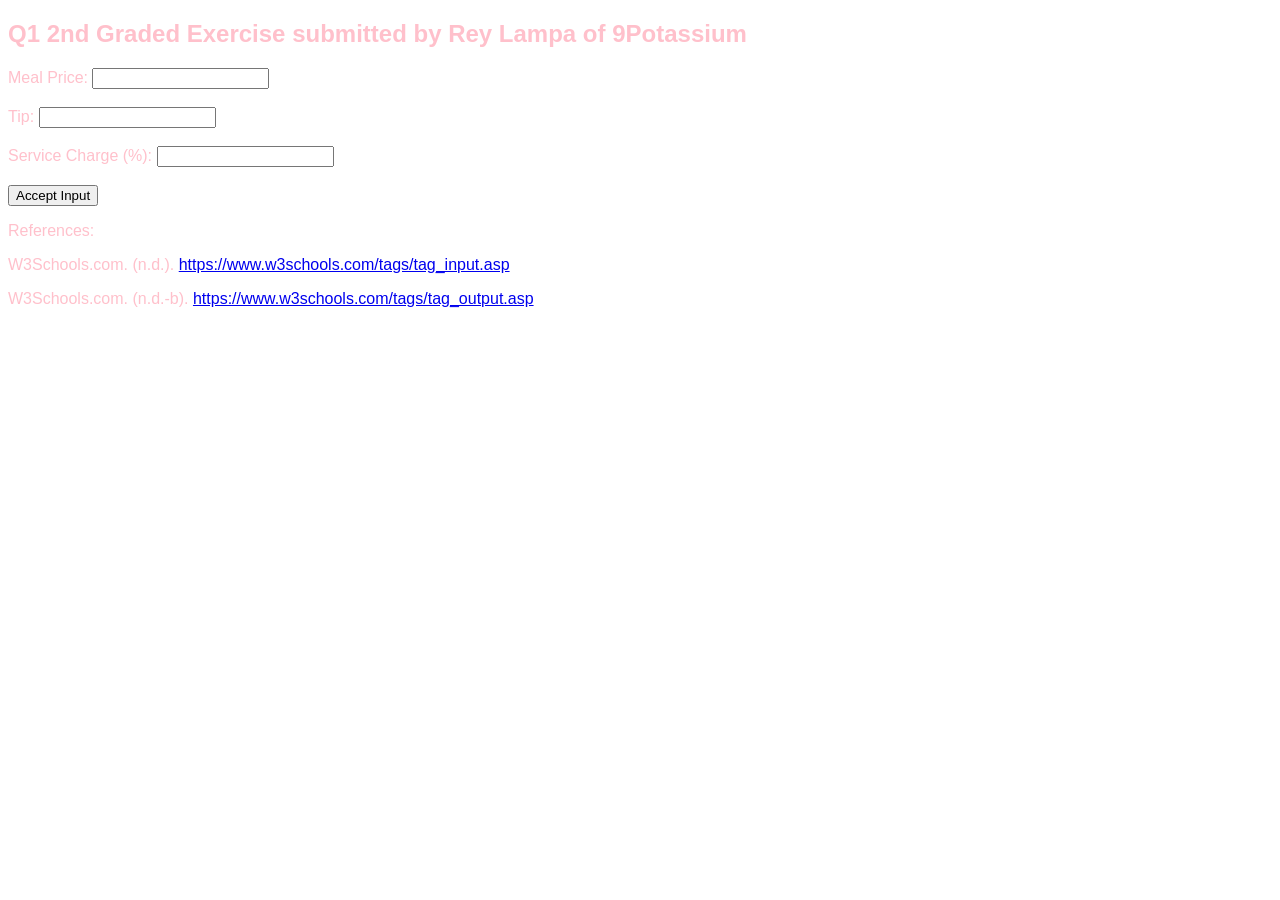
<file: Q12GPotassiumLampa.html>
<!DOCTYPE html>
<html lang="en">
<head>
    <meta charset="UTF-8">
    <title>Second Graded Exercise</title>
    <style>
        body {
            color: pink; /* baby pink text */
            font-family: Arial, sans-serif;
        }
    </style>
</head>
<body>
    <h2> Q1 2nd Graded Exercise submitted by Rey Lampa of 9Potassium </h2>

    <label>Meal Price: <input type="text" id="mealPrice"></label><br><br>
    <label>Tip: <input type="text" id="tip"></label><br><br>
    <label>Service Charge (%): <input type="text" id="serviceCharge"></label><br><br>

    <button onclick="totalMeal()">Accept Input</button>

    <p id="output"></p>

    <footer>
        <p>References:</p>
        <p>W3Schools.com. (n.d.). <a href="https://www.w3schools.com/tags/tag_input.asp" target="_blank">https://www.w3schools.com/tags/tag_input.asp</a></p>
        <p>W3Schools.com. (n.d.-b). <a href="https://www.w3schools.com/tags/tag_output.asp" target="_blank">https://www.w3schools.com/tags/tag_output.asp</a></p>
    </footer>

    <script>
        function totalMeal() {
            let mp = parseFloat(document.getElementById("mealPrice").value);
            let tip = parseFloat(document.getElementById("tip").value);
            let sc = parseFloat(document.getElementById("serviceCharge").value);

            let totalCost = mp + tip + (sc / 100 * mp);

            document.getElementById("output").innerHTML = "Total Meal: " + totalCost.toFixed(2);
        }
    </script>
</body>
</html>
</file>
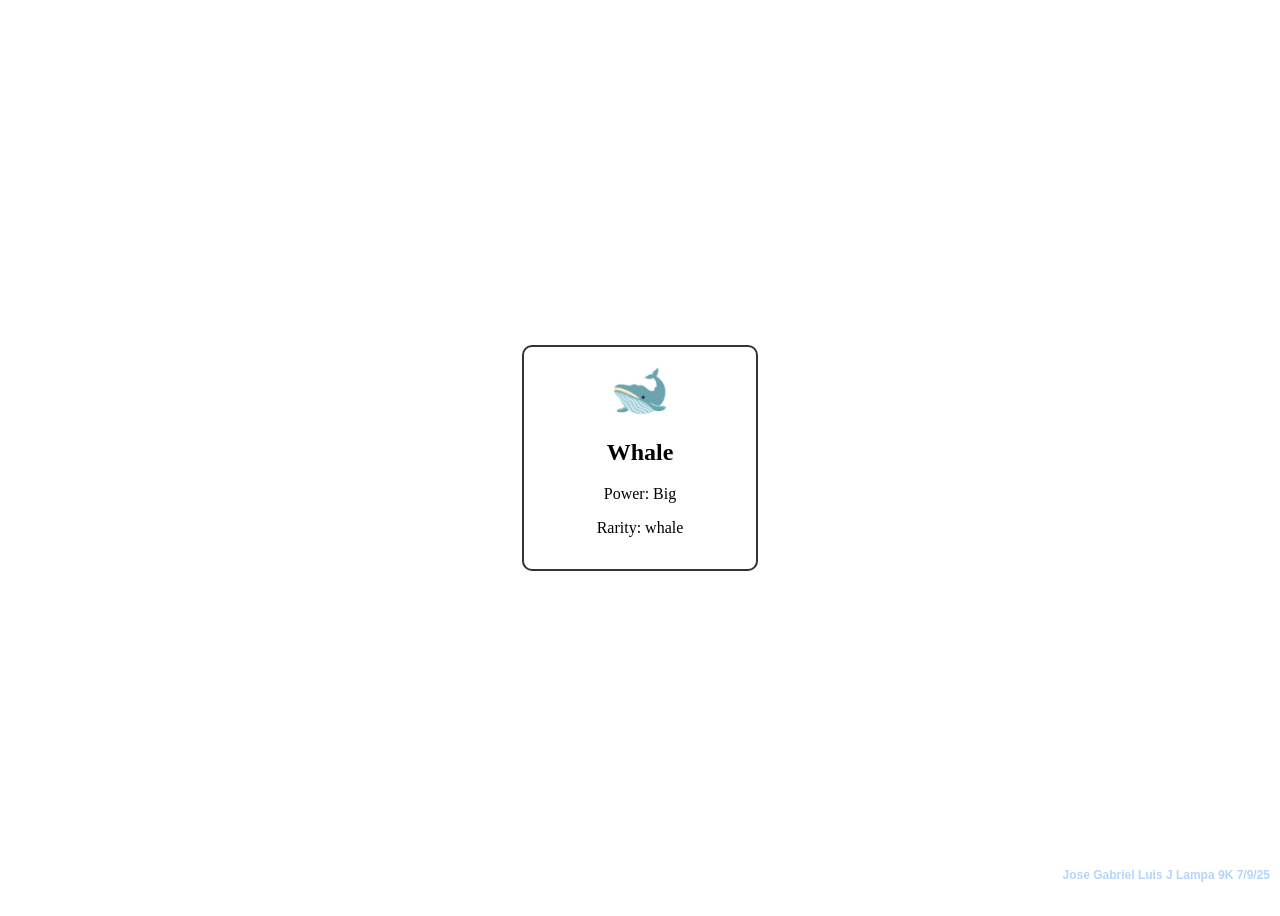
<file: public/public/card.html>
<!DOCTYPE html>
<html lang="en">
<head>
  <meta charset="UTF-8">
  <title>Emoji Trading Card</title>
  <link rel="stylesheet" href="style1.css">
</head>
<body>
  <div class="card">
    <div class="emoji">🐋</div>
    <h2>Whale</h2>
    <p>Power: Big</p>
    <p>Rarity: whale </p>
    <h1 class="side-text">Jose Gabriel Luis J Lampa 9K 7/9/25</h1>
  </div>
</body>
</html>
</file>
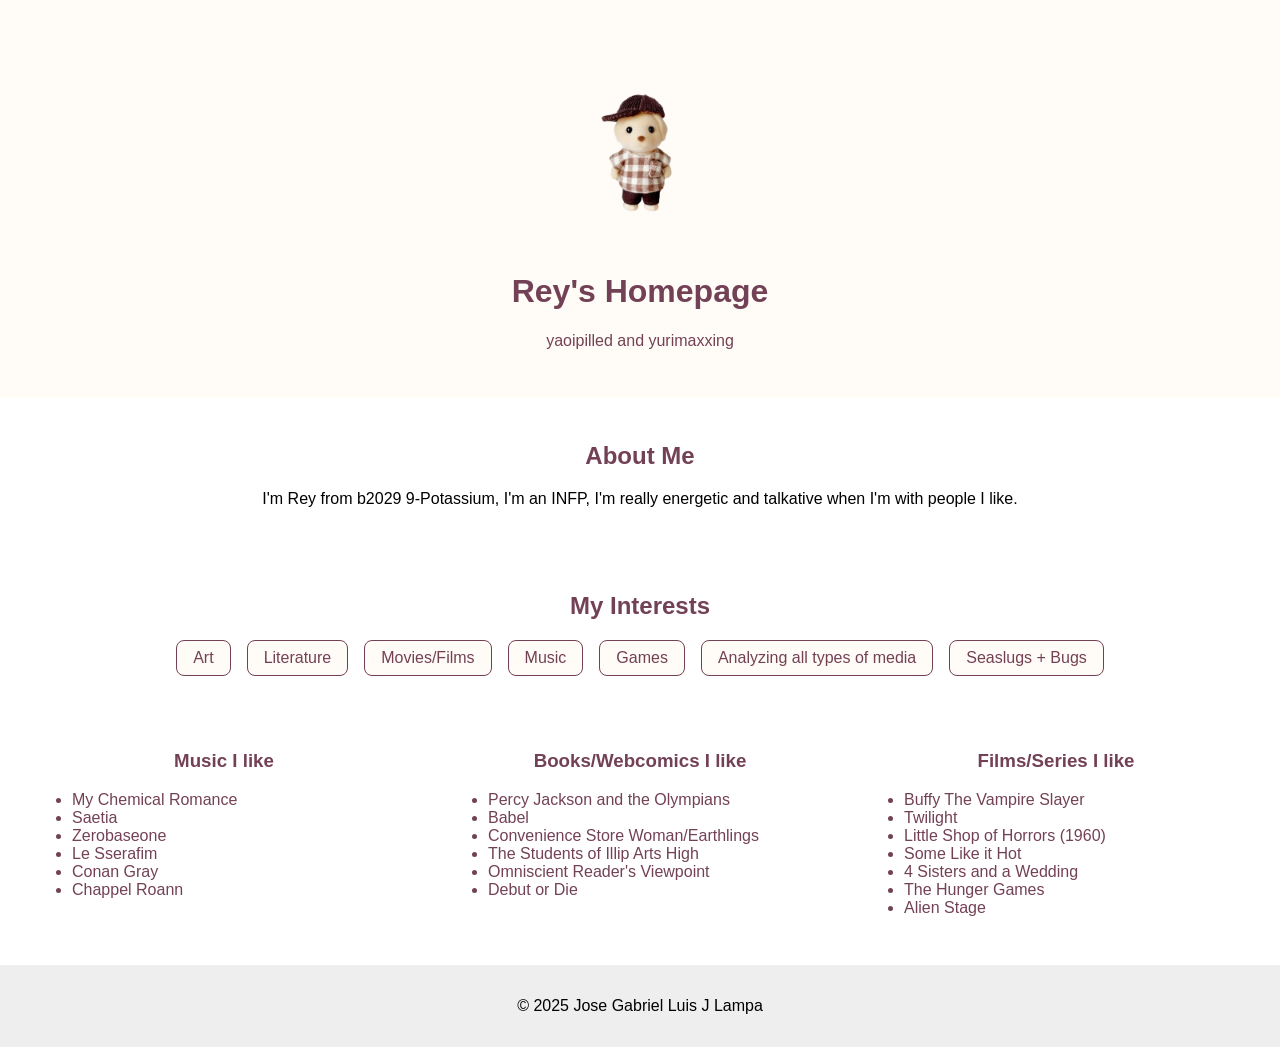
<file: public/public/homestuck.html>
<!DOCTYPE html>
<html lang="en">
<head>
  <meta charset="UTF-8">
  <title>My Personal Homepage</title>
  <link rel="stylesheet" href="style3.css">
  <link rel="preconnect" href="https://fonts.googleapis.com">
  <link rel="preconnect" href="https://fonts.gstatic.com" crossorigin>
  <link href="https://fonts.googleapis.com/css2?family=Dancing+Script:wght@400..700&display=swap" rel="stylesheet">
  <link rel="stylesheet" href="style3.css">
</head>
<body>
  <header>
     <img src="Sylvanian_Family__labrador_-removebg-preview.png" alt="Fun animation">
    <h1>Rey's Homepage</h1>
    <p>yaoipilled and yurimaxxing</p>
  </header>

<section class="about-me">
  <h2>About Me</h2>
  <p>I'm Rey from b2029 9-Potassium, I'm an INFP, I'm really energetic and talkative when I'm with people I like.</p>
</section>


 <section>
  <h2>My Interests</h2>
  <ul class="interests">
    <li>Art</li>
    <li>Literature</li>
    <li>Movies/Films</li>
    <li>Music</li>
    <li>Games</li>
    <li>Analyzing all types of media</li>
    <li>Seaslugs + Bugs</li>
  </ul>
</section>


<section class="favorites">
  <div class="fav-column">
    <h3>Music I like</h3>
    <ul>
      <li>My Chemical Romance</li>
      <li>Saetia</li>
      <li>Zerobaseone</li>
      <li>Le Sserafim</li>
      <li>Conan Gray</li>
      <li>Chappel Roann</li>
    </ul>
  </div>

  <div class="fav-column">
    <h3>Books/Webcomics I like</h3>
    <ul>
      <li>Percy Jackson and the Olympians</li>
      <li>Babel</li>
      <li>Convenience Store Woman/Earthlings</li>
      <li>The Students of Illip Arts High</li>
      <li>Omniscient Reader's Viewpoint</li>
      <li>Debut or Die</li>
    </ul>
  </div>

  <div class="fav-column">
    <h3>Films/Series I like</h3>
    <ul>
      <li>Buffy The Vampire Slayer</li>
      <li>Twilight</li>
      <li>Little Shop of Horrors (1960)</li>
      <li>Some Like it Hot</li>
      <li>4 Sisters and a Wedding</li>
      <li>The Hunger Games</li>
      <li>Alien Stage</li>
    </ul>
  </div>
</section>

  <footer>
    <p>&copy; 2025 Jose Gabriel Luis J Lampa</p>
  </footer>
</body>
</html>
</file>
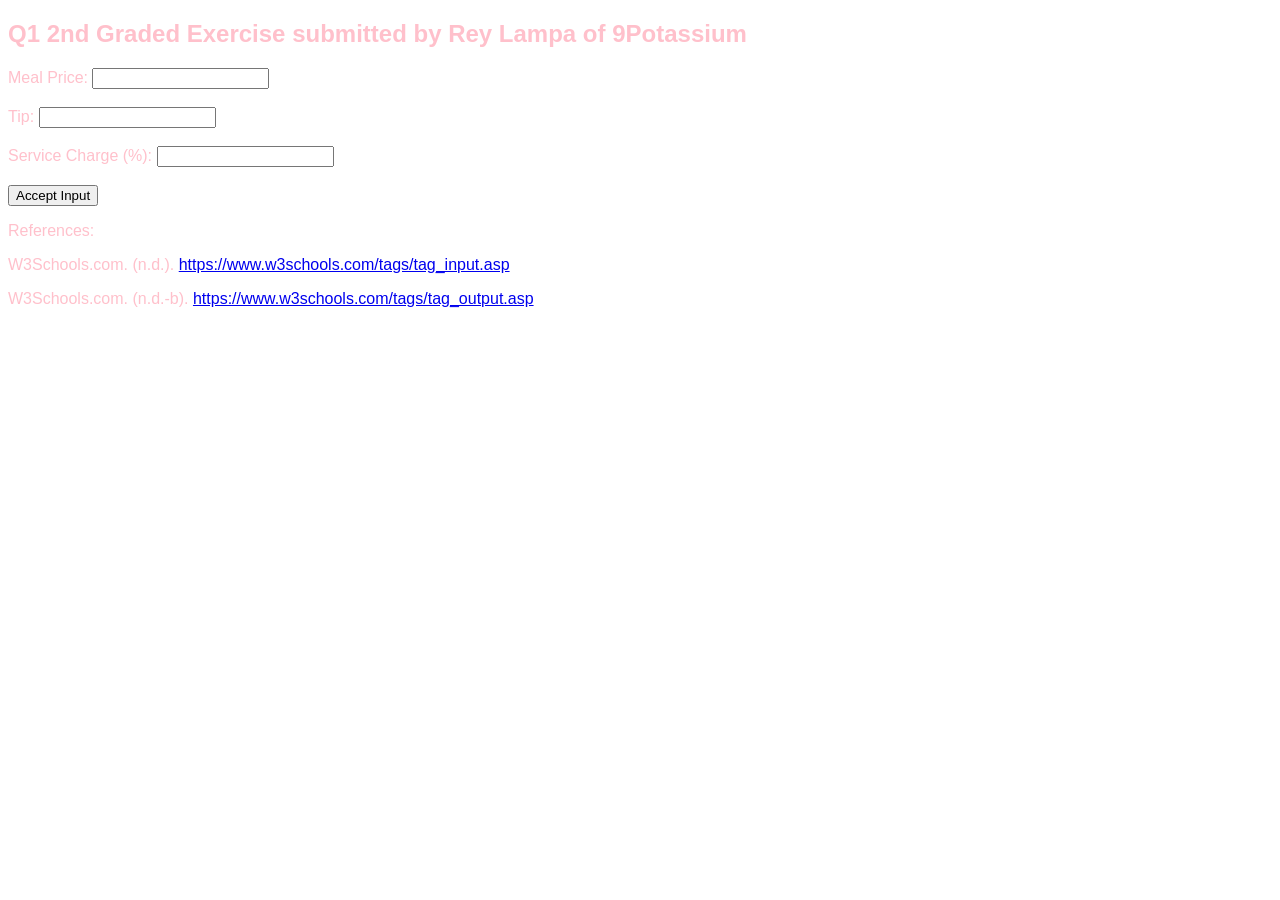
<file: public/public/Q12GPotassiumLampa.html>
<!DOCTYPE html>
<html lang="en">
<head>
    <meta charset="UTF-8">
    <title>Second Graded Exercise</title>
    <style>
        body {
            color: pink; /* baby pink text */
            font-family: Arial, sans-serif;
        }
    </style>
</head>
<body>
    <h2> Q1 2nd Graded Exercise submitted by Rey Lampa of 9Potassium </h2>

    <label>Meal Price: <input type="text" id="mealPrice"></label><br><br>
    <label>Tip: <input type="text" id="tip"></label><br><br>
    <label>Service Charge (%): <input type="text" id="serviceCharge"></label><br><br>

    <button onclick="totalMeal()">Accept Input</button>

    <p id="output"></p>

    <footer>
        <p>References:</p>
        <p>W3Schools.com. (n.d.). <a href="https://www.w3schools.com/tags/tag_input.asp" target="_blank">https://www.w3schools.com/tags/tag_input.asp</a></p>
        <p>W3Schools.com. (n.d.-b). <a href="https://www.w3schools.com/tags/tag_output.asp" target="_blank">https://www.w3schools.com/tags/tag_output.asp</a></p>
    </footer>

    <script>
        function totalMeal() {
            let mp = parseFloat(document.getElementById("mealPrice").value);
            let tip = parseFloat(document.getElementById("tip").value);
            let sc = parseFloat(document.getElementById("serviceCharge").value);

            let totalCost = mp + tip + (sc / 100 * mp);

            document.getElementById("output").innerHTML = "Total Meal: " + totalCost.toFixed(2);
        }
    </script>
</body>
</html>
</file>
<file: public/public/style1.css>
body {
  display: flex;
  justify-content: center;
  align-items: center;
  flex-direction: column;
  min-height: 100vh;
  background-color: #ffffff;
}

.card {
  width: 200px;
  padding: 1em;
  border: 2px solid #333; /* fixed border */
  background-color: #ffffff;
  border-radius: 10px;
  text-align: center;
}

.card:hover {
  background-color: #ceedff;
}

.emoji {
  font-size: 3rem;
}


.side-text {
  position: absolute;
  bottom: 10px;   /* distance from bottom */
  right: 10px;    /* distance from right */
  font-size: 12px;
  color: rgb(181, 212, 255); /* pastel pink */
  font-family: Arial, sans-serif;
}
</file>
<file: public/public/style3.css>
body {
  font-family: Arial, sans-serif;
  margin: 0;
  padding: 0;
}
header {
  background-color: #fffbf7;
  color: rgb(115, 65, 86);
  padding: 2em;
  text-align: center;
}
section {
  padding: 1.5em;
}
footer {
  text-align: center;
  padding: 1em;
  background-color: #eee;
}
img {
  text-align: center;
  width: 200px;
  height: auto;
  display: block;
  margin: 20px auto;
}

.favorites {
  display: flex;
  justify-content: space-around; 
  align-items: flex-start;     
  gap: 2em;                    
  padding: 2em;
}

.fav-column {
  flex: 1;                    
  min-width: 200px;             
}

.fav-column h3 {
  text-align: center;
  color: rgb(115, 65, 86);
}

.interests {
  display: flex;
  flex-wrap: wrap;      
  gap: 1em;             
  list-style-type: none; 
  padding: 0;
  margin: 0;
  justify-content: center; 
}

.interests li {
  background-color: #fffbf7;
  border: 1px solid rgb(115, 65, 86);
  padding: 0.5em 1em;
  border-radius: 8px;
}

.about-me {
  text-align: center;
}

h2 {
  text-align: center;
  color: rgb(115, 65, 86);
}

ul li {     
  color: rgb(115, 65, 86);
}
</file>
